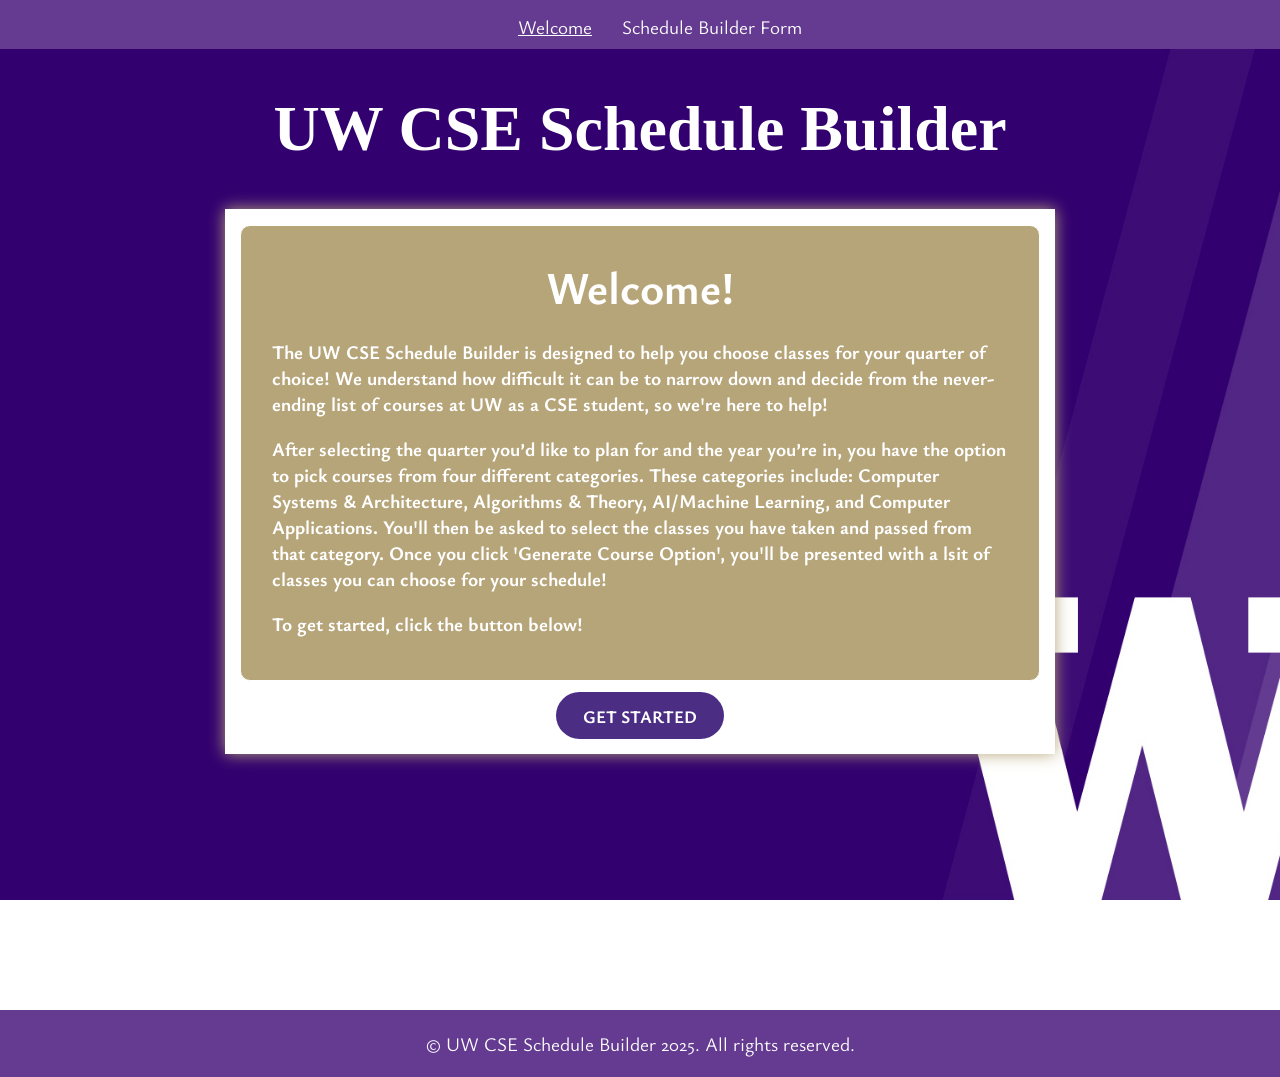
<file: index.html>
<!DOCTYPE html>
<html lang="en">
<head>
    <meta charset="UTF-8" />
    <meta name="viewport" content="width=device-width, initial-scale=1.0" />
    <title>UW CSE Schedule Builder</title>
    <link rel="stylesheet" href="styles/style.css">
    <link rel="preconnect" href="https://fonts.googleapis.com">
    <link rel="preconnect" href="https://fonts.gstatic.com" crossorigin>
    <link href="https://fonts.googleapis.com/css2?family=Special+Elite&family=Tinos:ital,wght@0,400;0,700;1,400;1,700&display=swap" rel="stylesheet">
    <link rel="preconnect" href="https://fonts.googleapis.com">
    <link rel="preconnect" href="https://fonts.gstatic.com" crossorigin>
    <link href="https://fonts.googleapis.com/css2?family=Ysabeau:ital,wght@0,1..1000;1,1..1000&display=swap" rel="stylesheet">
</head>
<body>
    <header>
        <nav>
            <ul id="nav">
                <li><a href="index.html" class="current-nav-page">Welcome</a></li>
                <li><a href="form.html">Schedule Builder Form</a></li>
            </ul>
        </nav>
    </header>
    <h1>UW CSE Schedule Builder</h1>
    <main id="welcome">
        <div id="welcome-info">
            <h2>Welcome!</h2>
            <h3>
                The UW CSE Schedule Builder is designed to help you choose classes for 
                your quarter of choice! We understand how difficult it can be to narrow 
                down and decide from the never-ending list of courses at UW as a CSE student, 
                so we're here to help!
            </h3>
            <h3>
                After selecting the quarter you’d like to plan for and the year you’re in, 
                you have the option to pick courses from four different categories. These 
                categories include: Computer Systems & Architecture, Algorithms &  Theory, 
                AI/Machine Learning, and Computer Applications. You'll then be asked to select 
                the classes you have taken and passed from that category. Once you click 
                'Generate Course Option', you'll be presented with a lsit of classes you can 
                choose for your schedule!
            </h3>
            <h3>
                To get started, click the button below!
            </h3>
        </div>
        <a href="form.html" id="button-menu">Get started</a>
    </main>
    <footer>
        <p>&copy; UW CSE Schedule Builder 2025. All rights reserved.</p>
    </footer>
</body>
<script src="scripts/data.js"></script>
<script src="scripts/main.js"></script>
</html>
</file>
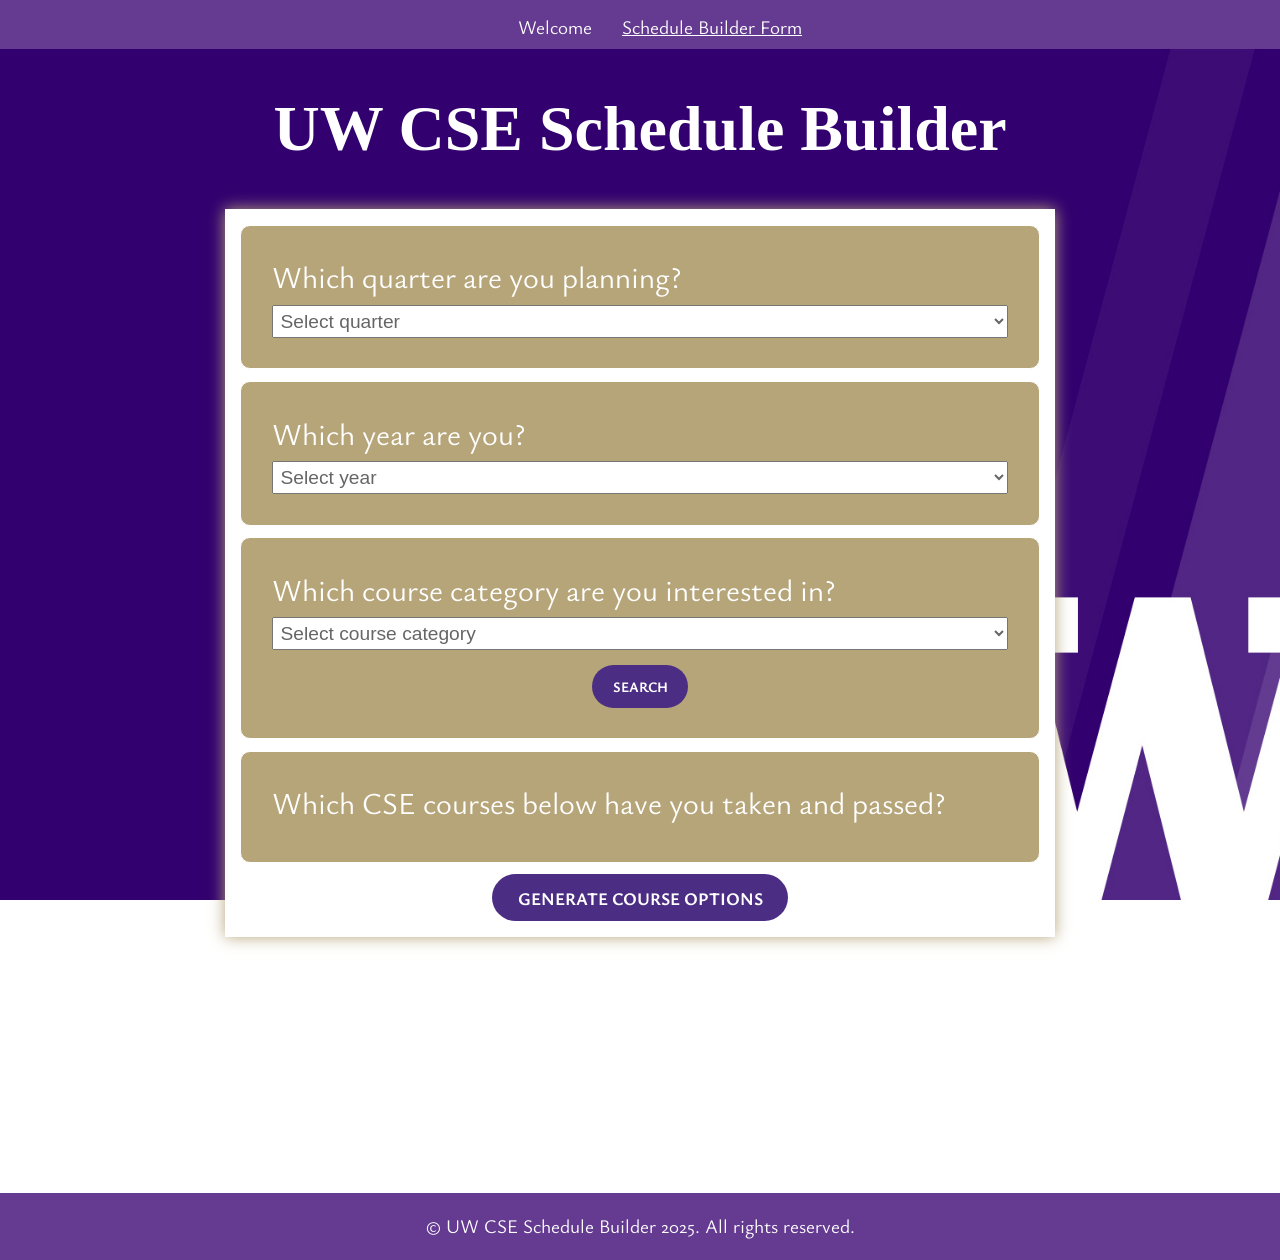
<file: form.html>
<!DOCTYPE html>
<html lang="en">
<head>
    <meta charset="UTF-8" />
    <meta name="viewport" content="width=device-width, initial-scale=1.0" />
    <title>UW CSE Schedule Builder</title>
    <link rel="stylesheet" href="styles/style.css">
    <link rel="preconnect" href="https://fonts.googleapis.com">
    <link rel="preconnect" href="https://fonts.gstatic.com" crossorigin>
    <link href="https://fonts.googleapis.com/css2?family=Special+Elite&family=Tinos:ital,wght@0,400;0,700;1,400;1,700&display=swap" rel="stylesheet">
    <link rel="preconnect" href="https://fonts.googleapis.com">
    <link rel="preconnect" href="https://fonts.gstatic.com" crossorigin>
    <link href="https://fonts.googleapis.com/css2?family=Ysabeau:ital,wght@0,1..1000;1,1..1000&display=swap" rel="stylesheet">
</head>
<body>
    <header>
        <nav>
            <ul id="nav">
                <li><a href="index.html">Welcome</a></li>
                <li><a href="form.html" class="current-nav-page">Schedule Builder Form</a></li>
            </ul>
        </nav>
    </header>
    <main>
        <h1>UW CSE Schedule Builder</h1>
        <form id="schedule-form">
            <div class="questions-answers">
                <label for="sender-quarter">Which quarter are you planning?</label>
                <select id="sender-quarter" name="sender-quarter">
                    <option>Select quarter</option>
                    <option value="autumn">Autumn</option>
                    <option value="winter">Winter</option>
                    <option value="spring">Spring</option>
                </select>
            </div>
            <div class="questions-answers">
                <label for="sender-year">Which year are you?</label>
                <select id="sender-year" name="sender-year">
                    <option>Select year</option>
                    <option value="1">1st Year</option>
                    <option value="2">2nd Year</option>
                    <option value="3">3rd Year</option>
                    <option value="4">4th Year+</option>
                </select>
            </div>
            <div class="questions-answers">
                <label for="interested-courses">Which course category are you interested in?</label>
                <select type="text" id="interested-courses" name="interested-courses">
                    <option>Select course category</option>
                    <option value="cs_architecture">Computer Systems & Architecture</option>
                    <option value="algorithms_theory">Algorithms & Theory</option>
                    <option value="ai_ml">AI/Machine Learning</option>
                    <option value="applications">Computer Applications</option>
                </select>
                <input type="submit" id="searchbutton" value="Search">
            </div>
            <div class="questions-answers">
                <label for="finished-courses">Which CSE courses below have you taken and passed?</label>
                <div id="completedCourses"></div>
            </div>
            <input type="submit" class="button" id="completedForm" value="Generate Course Options">
        </form>
        <div id="results">
            <div id="text">
                <h2>Here's your <span id="sender-quarter"></span> quarter options!</h2>
                <div id="available-courses"></div>
            </div>
        </div>
    </main>
    <footer>
        <p>&copy; UW CSE Schedule Builder 2025. All rights reserved.</p>
    </footer>
</body>
<script type="module" src="scripts/data.js"></script>
<script type="module" src="scripts/main.js"></script>
</html>
</file>
<file: styles/style.css>
body {
    background-attachment: fixed;
    background-image: url('../images/uw-background.jpg');
    background-position: center bottom;
    background-repeat: no-repeat;
    background-size: cover;
    font-family: 'Ysabeau', sans-serif;
    font-size: 1.9rem;
    margin: 0;
    text-align: center;
}

footer {
    background-color: #643b91;
    color: white;
    font-size: 1.2rem;
    margin-top: 20vw;
    padding: 0.1vw;
}

header {
    background-color: #643b91;
}

h1 {
    color: white;
    font-family: 'Tinos', serif;
    font-size: 4rem;
    text-align: center;
}

h2 {
    color: white;
    margin-bottom: 1.7vw;
    margin-top: 0;
    text-align: center;
}

h3 {
    color: white;
    font-size: 1.2rem;
    margin-bottom: 0.9vw;
}


input, label, select {
    box-sizing: border-box;
    display: block;
    width: 100%
}

input {
    display: inline-block;
    width: auto;
}

input, select {
    color: #666666;
    font-size: 1.2rem;
    padding: 0.3vw;
}

label {
    color: white;
    margin-bottom: 0.6vw;
}

.button {
    width: 37%;
}

.button, #button-menu, #searchbutton {
    background-color: #4b2e83;
    border: 0;
    border-radius: 30px;
    color: white;
    display: block;
    font-family: 'Ysabeau', sans-serif;
    font-size: 1.1rem;
    font-weight: bold;
    margin: auto;
    padding: 0.9vw;
    text-align: center;
    text-decoration: none;
    text-transform: uppercase;
}

.button:hover, #button-menu:hover, #searchbutton:hover {
    background-color: #777777;
    cursor: pointer;
}

.questions-answers {
    background-color: #b7a57a;
    border: 0.1vw solid white;
    border-radius: 10px;
    margin: 0 auto 0.9vw auto;
    padding: 2.4vw;
    text-align: left;
}

#available-courses {
    color: white;
    font-size: 25px;
    font-weight: bold;
    text-align: left;
}

#button-menu {
    margin-top: 0.9vw;
    width: 18%;
}

#nav {
    display: inline-block;
    list-style-type: none;
    margin: 0 0 0.5vw 0;
    vertical-align: middle;
}

#nav > li {
    display: inline-block;
    margin: 0 0.9vw;
}

#nav > li > a {
    color: white;
    font-size: 1.2rem;
    text-decoration: none;
}

#nav > li > a:hover {
    color: #b7a57a;
    text-decoration: underline;
}

#nav > li > .current-nav-page {
    text-decoration: underline;
}

#prereq-info {
    display: block;      
    font-size: 20px;   
    text-align: left;  
}

#results {
    background-color: white;
    box-shadow: 0 0 15px #b7a57a;
    display: none;
    margin: auto;
    max-width: 800px;
    padding: 1.2vw;
}

#schedule-form {
    background-color: white;
    box-shadow: 0 0 15px #b7a57a;
    margin: 1.7vw auto 0 auto;
    max-width: 800px;
    padding: 1.2vw;
}

#searchbutton {
    font-size: 0.9rem;
    margin: 1.2vw auto 0 auto;
    width: 13%;
}

#text {
    background-color: #b7a57a;
    border: 0.1vw solid white;
    border-radius: 10px;
    margin: auto;
    padding: 2.4vw;
    text-align: left;
}

#welcome {
    background-color: white;
    box-shadow: 0 0 15px #b7a57a;
    margin: 1.7vw auto 0 auto;
    max-width: 800px;
    padding: 1.2vw;
}

#welcome-info {
    background-color: #b7a57a;
    border: 0.1vw solid white;
    border-radius: 10px;
    margin: 0 auto 0 auto;
    padding: 2.4vw;
    text-align: left;
}
</file>
